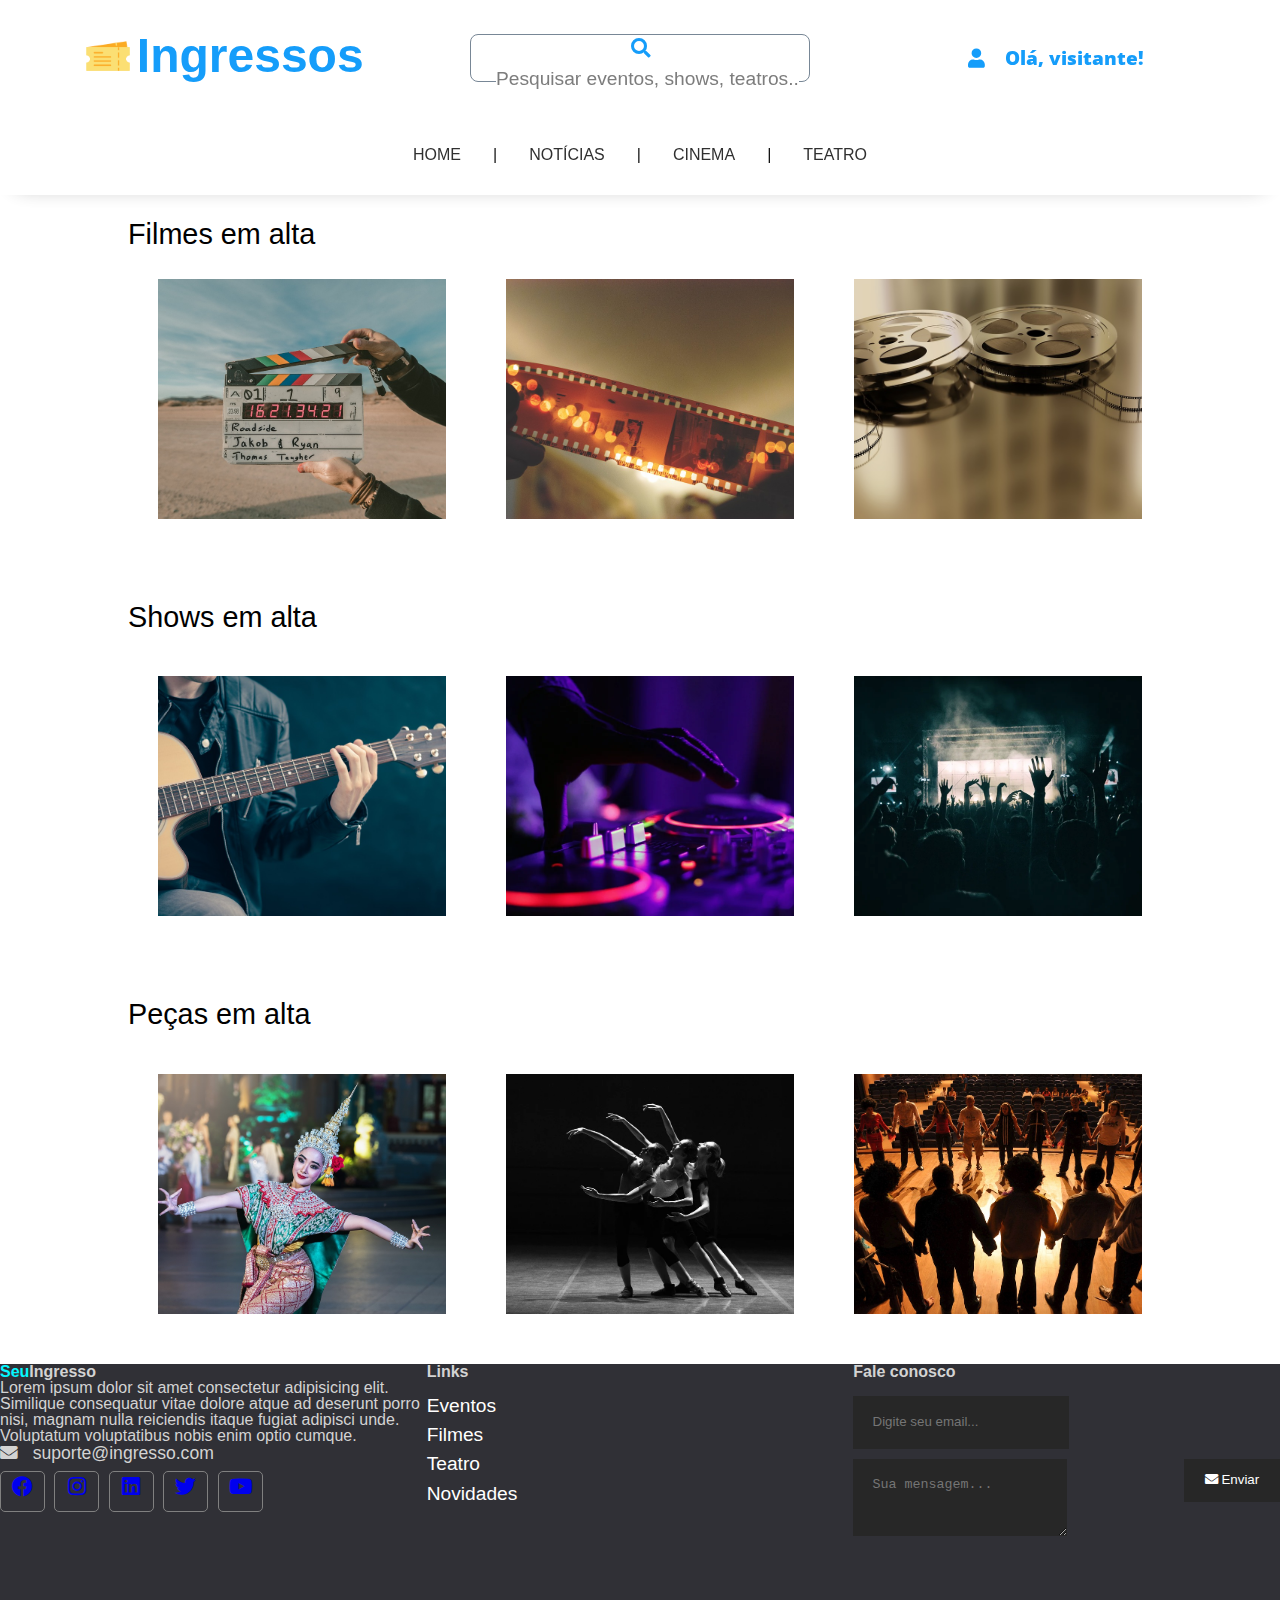
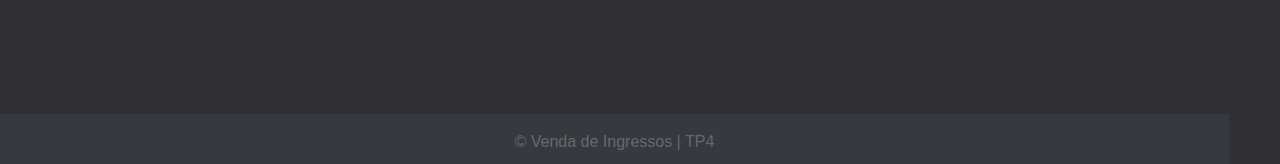
<file: index.html>
<!DOCTYPE html>
<html lang="pt-br">

<head>
    <meta charset="UTF-8">
    <meta http-equiv="X-UA-Compatible" content="IE=edge">
    <meta name="viewport" content="width=device-width, initial-scale=1.0">
    <link rel="stylesheet" href="https://use.fontawesome.com/releases/v5.0.8/css/all.css">
    <link rel="stylesheet" href="style.css">
    <link rel="stylesheet" href="./reset.css">
    <title>Ingresso</title>
</head>

<body>
    <div id="container">
        <header>
            <nav>
                <div class="logo">
                    <img src="./images/ticket-image.png" alt="">
                    <h1>Ingressos</h1>
                </div>
                <div class="search">
                    <i class="fas fa-search"><input type="text" placeholder="Pesquisar eventos, shows, teatros..."></i>
                </div>
                <div class="visitor">
                    <a href="">
                        <i class="fas fa-user"><span>Olá, visitante!</span></i>
                    </a>                    
                </div>
                <div class="menu">
                    <ul>
                        <li><a href="">HOME</a></li><span>|</span>
                        <li><a href="">NOTÍCIAS</a></li><span>|</span>
                        <li><a href="">CINEMA</a></li><span>|</span>
                        <li><a href="">TEATRO</a></li>
                    </ul>
                </div>
            </nav>
        </header>

        <main>
     <!--        <section id="movies">
                <h2>Filmes em alta</h2>
                <div>
                    <div>
                        <img src="./images/movie-cover/movie.jpg" class="movie">
                    </div>
                    <div>
                        <img src="./images/movie-cover/movie.jpg" class="movie">
                    </div>
                    <div>
                        <img src="./images/movie-cover/movie.jpg" class="movie">
                    </div>

                </div>
            </section>
            <section id="concerts">
                <h2>Shows em alta</h2>
                <div>
                    <div>
                        <img src="./images/movie-cover/movie.jpg" class="concert">
                    </div>
                    <div>
                        <img src="./images/movie-cover/movie.jpg" class="concert">
                    </div>
                    <div>
                        <img src="./images/movie-cover/movie.jpg" class="concert">
                    </div>

                </div>
            </section>
            <section id="theaters">
                <h2>Peças em alta</h2>
                <div>
                    <div>
                        <img src="./images/movie-cover/movie.jpg" class="theater">
                    </div>
                    <div>
                        <img src="./images/movie-cover/movie.jpg" class="theater">
                    </div>
                    <div>
                        <img src="./images/movie-cover/movie.jpg" class="theater">
                    </div>

                </div>
            </section> -->

            <section id="movies1">
                <h2>Filmes em alta</h2>
                <div id="items-wrapper">
                    <div id="items">
                        <div class="item"><a href="#"><img src="./images/movies/cinema1.jpg" alt="movie1" title="movie"></a></div>
                        <div class="item"><a href="#"><img src="./images/movies/cinema2.jpg" alt="movie2" title="movie"></a></div>
                        <div class="item"><a href="#"><img src="./images/movies/cinema3.jpg" alt="movie3" title="movie"></a></div>
                        <div class="item"><a href="#"><img src="./images/movies/cinema4.jpg" alt="movie4" title="movie"></a></div>
                    </div>
                </div>
            </section>
            <section id="concerts1">
                <h2>Shows em alta</h2>
                <div id="items-wrapper">
                    <div id="items">
                        <div class="item"><a href="#"><img src="./images/concerts/concert1.jpg"  alt="concert" title="concert"></a></div>
                        <div class="item"><a href="#"><img src="./images/concerts/concert2.webp" alt="concert" title="concert"></a></div>
                        <div class="item"><a href="#"><img src="./images/concerts/concert3.webp" alt="concert" title="concert"></a></div>
                        <div class="item"><a href="#"><img src="./images/concerts/concert4.webp" alt="concert" title="concert"></a></div>
                    </div>
                </div>
            </section>
            <section id="theaters1">
                <h2>Peças em alta</h2>
                <div id="items-wrapper">
                    <div id="items">
                        <div class="item"><a href="#"><img src="./images/theaters/theater1.jpg" alt="theater" title="theater"></a></div>
                        <div class="item"><a href="#"><img src="./images/theaters/theater2.webp" alt="theater" title="theater"></a></div>
                        <div class="item"><a href="#"><img src="./images/theaters/theater3.jpg" alt="theater" title="teather"></a></div>
                    </div>
                </div>
            </section>
        </main>

        <footer>
            <div class="footer">
                <div class="footer-content">
                    <div class="footer-section about">
                        <h1 class="logo-text"><span>Seu</span>Ingresso</h1>
                        <p>
                            Lorem ipsum dolor sit amet consectetur adipisicing elit. Similique consequatur vitae dolore
                            atque ad deserunt porro nisi, magnam nulla reiciendis itaque fugiat adipisci unde.
                            Voluptatum voluptatibus nobis enim optio cumque.
                        </p>
                        <div class="contact">
                            <span><i class="fas fa-envelope"></i> &nbsp; suporte@ingresso.com</span>
                        </div>
                        <div class="socials">
                            <a href="#"><i class="fab fa-facebook"></i></a>
                            <a href="#"><i class="fab fa-instagram"></i></a>
                            <a href="#"><i class="fab fa-linkedin"></i></a>
                            <a href="#"><i class="fab fa-twitter"></i></a>
                            <a href="#"><i class="fab fa-youtube"></i></a>
                        </div>
                    </div>

                    <div class="footer-section links">
                        <h2>Links</h2>
                        <br>
                        <ul>
                            <a href="#">
                                <li>Eventos</li>
                            </a>
                            <a href="#">
                                <li>Filmes</li>
                            </a>
                            <a href="#">
                                <li>Teatro</li>
                            </a>
                            <a href="#">
                                <li>Novidades</li>
                            </a>
                        </ul>
                    </div>

                    <div class="footer-section contact-form">
                        <h2>Fale conosco</h2>
                        <br>
                        <form action="index.html" method="post">

                            <input type="email" name="email" class="text-input contact-input"
                                placeholder="Digite seu email...">

                            <textarea name="message" class="text-input contact-input"
                                placeholder="Sua mensagem..."></textarea>
                            <button type="submit" class="btn-big contact-btn">
                                <i class="fas fa-envelope"></i>
                                Enviar
                            </button>
                        </form>
                    </div>
                </div>
                <div class="footer-botton">
                    &copy; Venda de Ingressos | TP4
                </div>
            </div>
        </footer>
    </div>
</body>

</html>
</file>
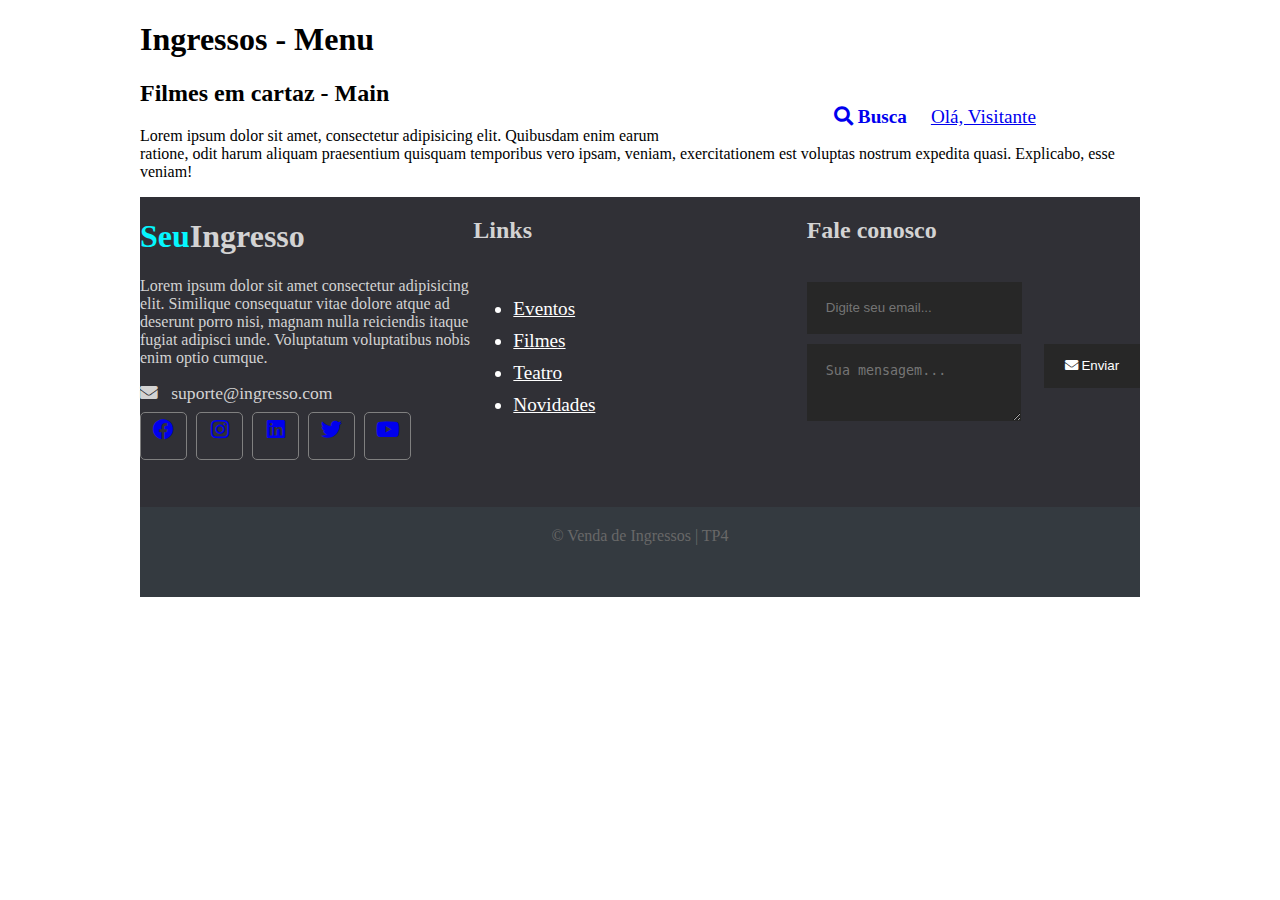
<file: Ingresso/index.html>
<!DOCTYPE html>
<html lang="en">

<head>
    <meta charset="UTF-8">
    <meta http-equiv="X-UA-Compatible" content="IE=edge">
    <meta name="viewport" content="width=device-width, initial-scale=1.0">
    <link rel="stylesheet" href="https://use.fontawesome.com/releases/v5.0.8/css/all.css">
    <link rel="stylesheet" href="style.css">
    <title>Document</title>
</head>

<body>
    <div id="container">
        <header>
            <div class="header">
                <h1>Ingressos - Menu</h1>
                <nav class="nav-header">
                    <ul>
                        <li>
                            <a href="#"> <i class="fas fa-search"> Busca</i></a>
                           <!--  <ul>
                                <li>
                                    <textarea name="source" class="menu-source"></textarea>
                                </li>
                            </ul> -->
                        </li>
                        <li>
                            <a href="#">Olá, Visitante</a>
                            <!-- <ul>
                                <li>
                                    <textarea name="source" class="menu-source"></textarea>
                                </li>
                            </ul> -->
                        </li>
                    </ul>
                </nav>
            </div>
        </header>

        <main>
            <h2>Filmes em cartaz - Main</h2>
            <p>Lorem ipsum dolor sit amet, consectetur adipisicing elit. Quibusdam enim earum ratione, odit harum
                aliquam praesentium quisquam temporibus vero ipsam, veniam, exercitationem est voluptas nostrum expedita
                quasi. Explicabo, esse veniam!</p>
        </main>

        <footer>
            <div class="footer">
                <div class="footer-content">
                    <div class="footer-section about">
                        <h1 class="logo-text"><span>Seu</span>Ingresso</h1>
                        <p>
                            Lorem ipsum dolor sit amet consectetur adipisicing elit. Similique consequatur vitae dolore
                            atque ad deserunt porro nisi, magnam nulla reiciendis itaque fugiat adipisci unde.
                            Voluptatum voluptatibus nobis enim optio cumque.
                        </p>
                        <div class="contact">
                            <span><i class="fas fa-envelope"></i> &nbsp; suporte@ingresso.com</span>
                        </div>
                        <div class="socials">
                            <a href="#"><i class="fab fa-facebook"></i></a>
                            <a href="#"><i class="fab fa-instagram"></i></a>
                            <a href="#"><i class="fab fa-linkedin"></i></a>
                            <a href="#"><i class="fab fa-twitter"></i></a>
                            <a href="#"><i class="fab fa-youtube"></i></a>
                        </div>
                    </div>

                    <div class="footer-section links">
                        <h2>Links</h2>
                        <br>
                        <ul>
                            <a href="#">
                                <li>Eventos</li>
                            </a>
                            <a href="#">
                                <li>Filmes</li>
                            </a>
                            <a href="#">
                                <li>Teatro</li>
                            </a>
                            <a href="#">
                                <li>Novidades</li>
                            </a>
                        </ul>
                    </div>

                    <div class="footer-section contact-form">
                        <h2>Fale conosco</h2>
                        <br>
                        <form action="index.html" method="post">

                            <input type="email" name="email" class="text-input contact-input"
                                placeholder="Digite seu email...">

                            <textarea name="message" class="text-input contact-input"
                                placeholder="Sua mensagem..."></textarea>
                            <button type="submit" class="btn-big contact-btn">
                                <i class="fas fa-envelope"></i>
                                Enviar
                            </button>
                        </form>
                    </div>
                </div>
                <div class="footer-botton">
                    &copy; Venda de Ingressos | TP4
                </div>
            </div>
        </footer>
    </div>
</body>

</html>
</file>
<file: style.css>
@import url('https://fonts.googleapis.com/css2?family=Open+Sans:wght@300;400;500;700&display=swap');

* {
    margin: 0;
    padding: 0;
    box-sizing: border-box;
    list-style: none;
    text-decoration: none;
    outline: none;
}

body {
    font-family: 'Open Sans', sans-serif;
    width: 100%;
    background-color: whitesmoke;
}

div#container{
    max-width: 1920px;
    margin: 0 auto;
}

/* HEADER */
header {
    position: fixed;
    top: 0;
    left: 0;
    opacity: 0.94;
    width: 100vw;
    z-index: 2;
    box-shadow: 0px 6px 22px -16px rgba(0,0,0,0.4);
    -webkit-box-shadow: 0px 6px 22px -16px rgba(0,0,0,0.4);
    -moz-box-shadow: 0px 6px 22px -16px rgba(0,0,0,0.4);
}

#container > header {
    padding: 2em 1em;
    width: 100%;
    background-color: white;
}

.logo {
    text-align: center;
}
.logo img {
    width: 48px;
    height: 48px;
}

.logo h1 {
    display: inline-block;
    vertical-align: top;
    font-size: 3em;
    color: #0797fa;
}

header nav {
    display: grid;
    grid-template-columns: 1fr 1fr 1fr;
    justify-content: space-evenly;
    align-items: center;
}

header nav .search, .visitor {
    text-align: center;
}
header nav .search i {
    font-size: 1.2em;
    color: #0797fa;
    background-color: white;
    padding-top: 0.2em;
    vertical-align: middle;
    height: 48px;
    border-radius: 8px;
    border: 1px solid slategray;
    margin: 0 2em;
    width: -webkit-fill-available;
}

header nav .search input {
    margin-left: 0.8em;
    width: 90%;
    height: 100%;
    outline: none;
    border: none;
    border-radius: 0 8px 8px 0;
    font-size: 1em;
}

header nav .visitor i {
    vertical-align: middle;
    color: #0797fa;
}

header nav .visitor i::before {
    font-size: 1.2em;
    margin-right: 1em;
}

header nav .visitor i span { 
    font-size: 1.2em;
    font-family: 'Open sans';
}

header nav .menu {
    margin-top: 4em;
    grid-column-start: 1;
    grid-column-end: 4;
}

header nav .menu ul {
    display: flex;
    justify-content: center;
}

header nav .menu ul li {
    display: flex;
    justify-content: center;
    padding: 0 2em;
}

header nav .menu ul li a {
    color: rgb(36, 36, 36);
}

/* MAIN */

main {
    padding-top: 200px;
}

main > section > h2 {
    font-size: 1.8em;
    font-weight: 300;
}   

#movies, 
#concerts, 
#theaters {
    width: 100%;
    /* border: 1px solid red; */
    padding: 1em;
    margin: 1.6em 0;
}

#movies > h2,
#concerts > h2,
#theaters > h2 {
    line-height: 2em;
}

#movies > div,
#concerts > div, 
#theaters > div {
    display: flex;
    /* border: 1px solid red; */
    justify-content: space-between;
    /* padding: 1em; */
}

#movies > div > div,
#concerts > div > div,
#theaters > div > div {
    max-width: 28%;
    overflow: hidden;
}

.movie, .concert, .theater {
    /* border: 1px solid blue; */
    max-width: 100%;
    cursor: pointer;
    transition: transform 0.5s;
}

.movie:hover, .concert:hover, .theater:hover {
    transform: scale(1.2);
}


/* Teste */
main{
    display: grid;
    place-items: center;
}

#movie1 > h2,
#concerts1 > h2,
#theaters1 > h2 {
    line-height: 2em;
}

#movies1, #concerts1, #theaters1 {
    max-width: 100%;
    padding: 20px;
}

#items-wrapper{
    width: 80vw;
}

#items{
    display: flex;
    overflow-x: auto;
    scroll-snap-type: x mandatory;
    padding: auto;
}
.item{
    flex: none;

    width: 34%;  /* Quantidade de imagens na tela */
    height: 300px;

    scroll-snap-align: start;
   /*  margin: 10px; */
    padding: 30px;
}

.item:hover{
    /* transform: scale(1.1); */
    /* border: 1px solid white; */
    transition: all 1s;
}

img{
    width: 100%;
    height: 100%;

    object-fit: cover;  /* Ajusta a imagem */
}



/* FOOTER */
.footer{
    background: #303036;
    color: #d3d3d3;
    height: 400px;
    position: relative;
}

.footer .footer-content{
    height: 350px;
    display: flex;
}

.footer .footer-content .footer-section{
    flex: 1;
    /* border: 1px solid white; */
}

.footer .footer-content:is(h1, h2){
    color: white;
}

.footer .footer-content .about h1 span{
    color: #05f7ff;
}

.footer .footer-content .about .contact span{
    display: block;
    font-size: 1.1em;
    margin-bottom: 8px;
}

.footer .footer-content .about .socials a {
    border: 1px solid gray;
    width: 45px;
    height: 41px;
    padding-top: 5px;
    margin-right: 5px;
    text-align: center;
    display: inline-block;
    font-size: 1.3em;
    border-radius: 5px;
    transition: all .3s;
}

.footer .footer-content .about .socials a:hover {
    border: 1px solid white;
    color: white;
    transition: all .3s;
}

.footer .footer-content .links ul a {
    display: block;
    margin-bottom: 10px;
    font-size: 1.2em;
    color: white;
    transition: all .3s;
}

.footer .footer-content .links ul a:hover {
    color: white;
    margin-left: 15px;
    transition: all .3s;
}


.footer .footer-content .contact-form .contact-input {
    background: #272727;
    color: #bebdbd;
    margin-bottom: 10px;
    line-height: 1.5rem;
    padding: .9rem 1.2rem;
    border: none;
    float: left;
    
}

.footer .footer-content .contact-form .contact-input:focus {
    background: #1a1a1a;
}

.footer .footer-content .contact-form .contact-btn {
    float: right;
}

.btn-big {
    padding: .7rem 1.3rem;
    line-height: 1.3rem;
    color: white;
    background: #272727;
    border: none;
}

.footer .footer-botton{
    background: #343a40;
    color: #686868;
    height: 50px;
    width: 96%; 
    text-align: center;
    position: absolute;
    bottom: 0px;
    left: 0px;
    padding: 20px;
}
</file>
<file: Ingresso/style.css>
/* MAIN */
div#container{
    margin: 0 auto;
    width: 1000px;
}

/* HEADER */
.header .nav-header li {
    font-size: 1.2em;
    display: inline-block;
    padding: 10px;
    transition: all .3s;
}

.header .nav-header {
    float: right;
    width: 45%;
    clear: none;
    margin-top: 0;
    height: 50px;
    text-align: center;
    position: relative;
    bottom: 0;
    right: 0;
    transition: all .3s;
}

.header .nav-header:hover {
    display: block;
    position: relative;
    z-index: 2;
    transition: all .3s;
}

/* END HEADER */

/* END MAIN */

/* FOOTER */
.footer{
    background: #303036;
    color: #d3d3d3;
    height: 400px;
    position: relative;
}

.footer .footer-content{
    height: 350px;
    display: flex;
}

.footer .footer-content .footer-section{
    flex: 1;
    /* border: 1px solid white; */
}

.footer .footer-content:is(h1, h2){
    color: white;
}

.footer .footer-content .about h1 span{
    color: #05f7ff;
}

.footer .footer-content .about .contact span{
    display: block;
    font-size: 1.1em;
    margin-bottom: 8px;
}

.footer .footer-content .about .socials a {
    border: 1px solid gray;
    width: 45px;
    height: 41px;
    padding-top: 5px;
    margin-right: 5px;
    text-align: center;
    display: inline-block;
    font-size: 1.3em;
    border-radius: 5px;
    transition: all .3s;
}

.footer .footer-content .about .socials a:hover {
    border: 1px solid white;
    color: white;
    transition: all .3s;
}

.footer .footer-content .links ul a {
    display: block;
    margin-bottom: 10px;
    font-size: 1.2em;
    color: white;
    transition: all .3s;
}

.footer .footer-content .links ul a:hover {
    color: white;
    margin-left: 15px;
    transition: all .3s;
}


.footer .footer-content .contact-form .contact-input {
    background: #272727;
    color: #bebdbd;
    margin-bottom: 10px;
    line-height: 1.5rem;
    padding: .9rem 1.2rem;
    border: none;
    float: left;
    
}

.footer .footer-content .contact-form .contact-input:focus {
    background: #1a1a1a;
}

.footer .footer-content .contact-form .contact-btn {
    float: right;
}

.btn-big {
    padding: .7rem 1.3rem;
    line-height: 1.3rem;
    color: white;
    background: #272727;
    border: none;
}

.footer .footer-botton{
    background: #343a40;
    color: #686868;
    height: 50px;
    width: 96%; 
    text-align: center;
    position: absolute;
    bottom: 0px;
    left: 0px;
    padding: 20px;
}
</file>
